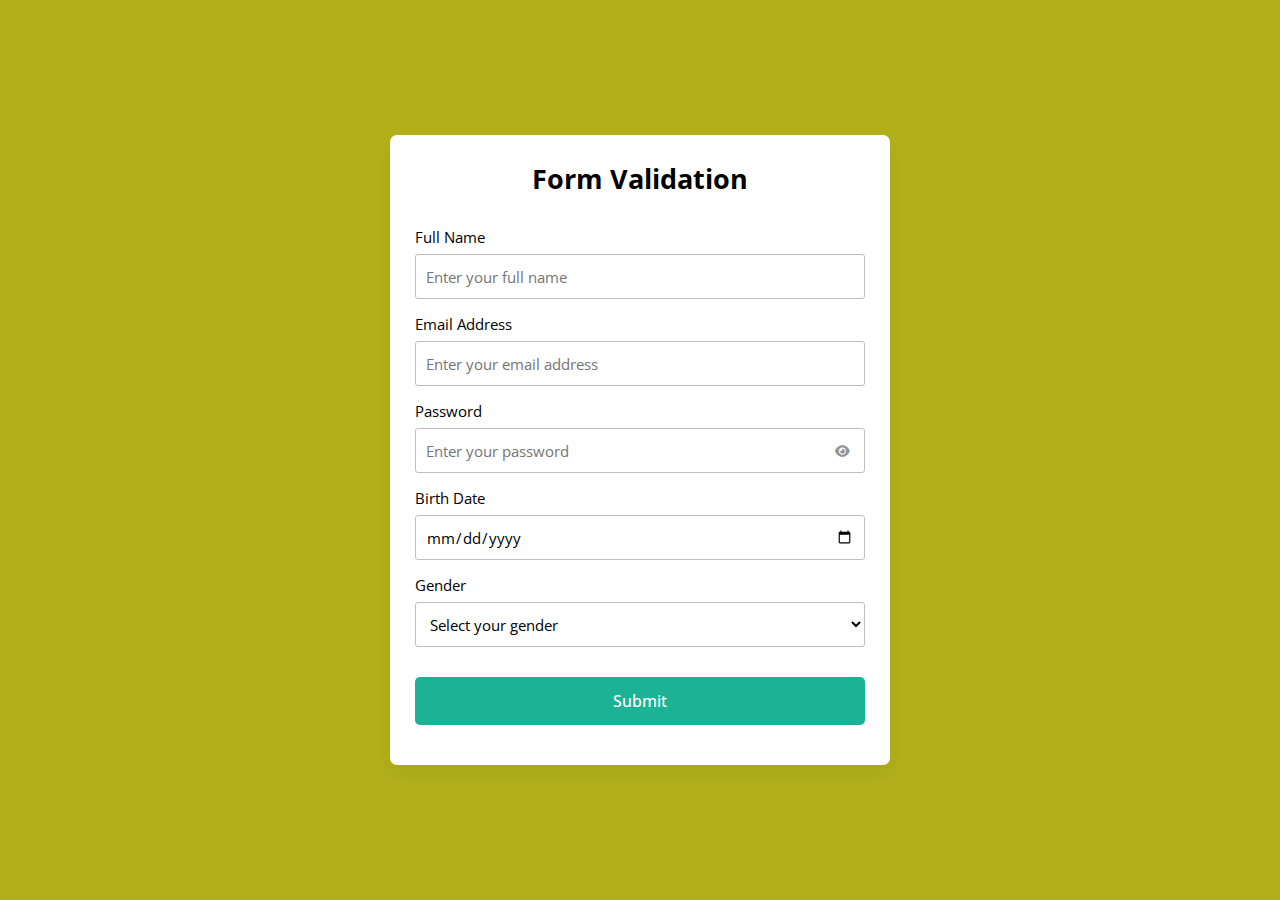
<file: implement-form-validation-html-javascript/Form Validaton in HTML/index.html>
<!DOCTYPE html>

<html lang="en">
  <head>
    <meta charset="UTF-8">
    <meta name="viewport" content="width=device-width, initial-scale=1.0">
    <title>Form Validation in HTML | VG Creations</title>
    <link rel="stylesheet" href="style.css">
    <!-- Fontawesome CDN Link For Icons -->
    <link rel="stylesheet" href="https://cdnjs.cloudflare.com/ajax/libs/font-awesome/6.2.1/css/all.min.css" />
  </head>
  <body>
    <form action="thank-you.html">
      <h2>Form Validation</h2>
      <div class="form-group fullname">
        <label for="fullname">Full Name</label>
        <input type="text" id="fullname" placeholder="Enter your full name">
      </div>
      <div class="form-group email">
        <label for="email">Email Address</label>
        <input type="text" id="email" placeholder="Enter your email address">
      </div>
      <div class="form-group password">
        <label for="password">Password</label>
        <input type="password" id="password" placeholder="Enter your password">
        <i id="pass-toggle-btn" class="fa-solid fa-eye"></i>
      </div>
      <div class="form-group date">
        <label for="date">Birth Date</label>
        <input type="date" id="date" placeholder="Select your date">
      </div>
      <div class="form-group gender">
        <label for="gender">Gender</label>
        <select id="gender">
          <option value="" selected disabled>Select your gender</option>
          <option value="Male">Male</option>
          <option value="Female">Female</option>
          <option value="Other">Other</option>
        </select>
      </div>
      <div class="form-group submit-btn">
        <input type="submit" value="Submit">
      </div>
    </form>

    <script src="script.js"></script>
  </body>
</html>
</file>
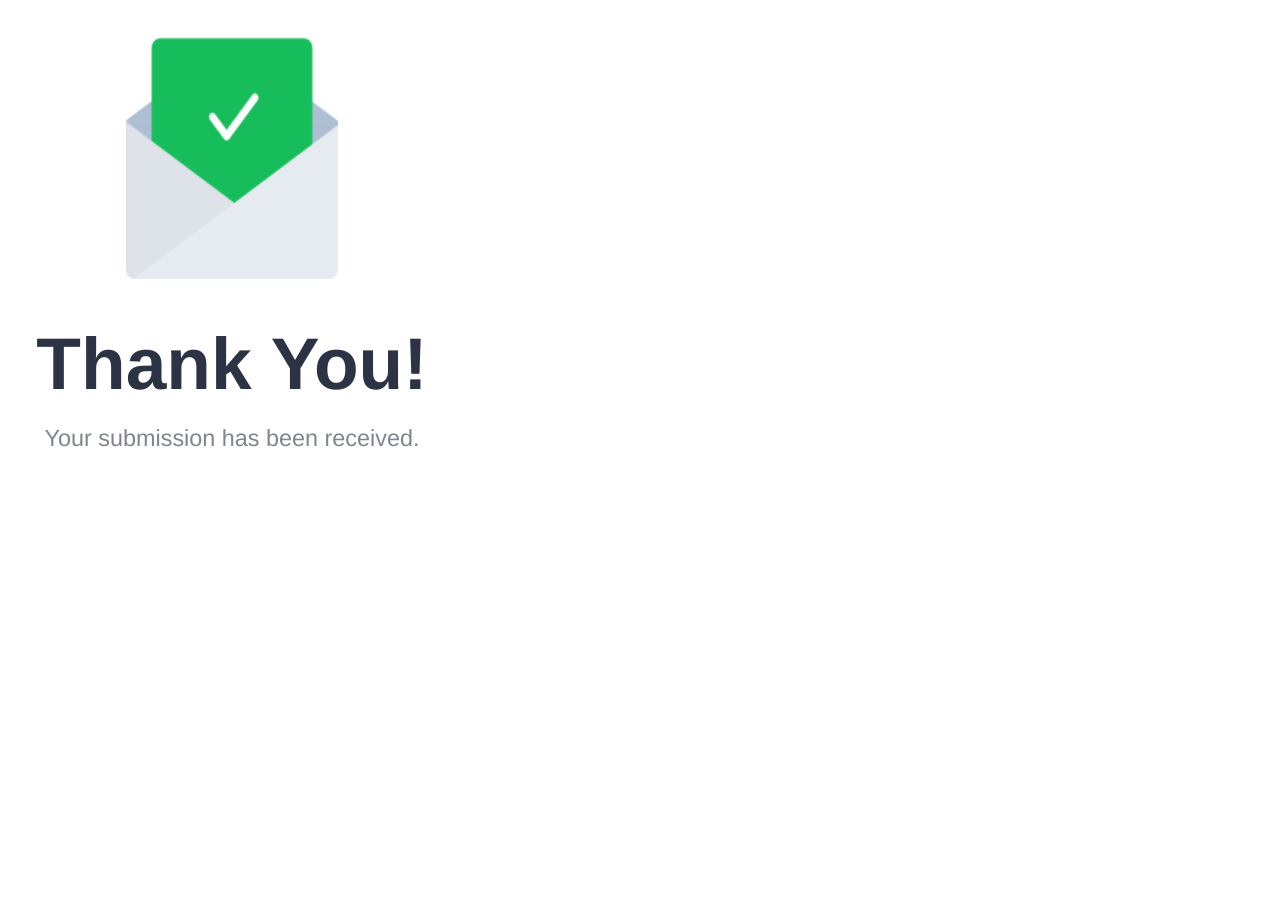
<file: implement-form-validation-html-javascript/Form Validaton in HTML/thank-you.html>
<!DOCTYPE html>
<html lang="en">
<head>
    <meta charset="UTF-8">
    <meta name="viewport" content="width=device-width, initial-scale=1.0">
    <title>Thanks page</title>
    
</head>

<body>
    <img src="img/Screenshot-2021-10-13-7.09.05-PM.png" alt="">
</body>
</html>
</file>
<file: implement-form-validation-html-javascript/Form Validaton in HTML/style.css>
@import url('https://fonts.googleapis.com/css2?family=Open+Sans:wght@400;500;600;700&display=swap');

* {
  margin: 0;
  padding: 0;
  box-sizing: border-box;
  font-family: 'Open Sans', sans-serif;
}

body {
  display: flex;
  align-items: center;
  justify-content: center;
  min-height: 100vh;
  padding: 0 10px;
  background: #b2af1b;
}

form {
  padding: 25px;
  background: #fff;
  max-width: 500px;
  width: 100%;
  border-radius: 7px;
  box-shadow: 0 10px 15px rgba(0, 0, 0, 0.05);
}

form h2 {
  font-size: 27px;
  text-align: center;
  margin: 0px 0 30px;
}

form .form-group {
  margin-bottom: 15px;
  position: relative;
}

form label {
  display: block;
  font-size: 15px;
  margin-bottom: 7px;
}

form input,
form select {
  height: 45px;
  padding: 10px;
  width: 100%;
  font-size: 15px;
  outline: none;
  background: #fff;
  border-radius: 3px;
  border: 1px solid #bfbfbf;
}

form input:focus,
form select:focus {
  border-color: #9a9a9a;
}

form input.error,
form select.error {
  border-color: #f91919;
  background: #f9f0f1;
}

form small {
  font-size: 14px;
  margin-top: 5px;
  display: block;
  color: #f91919;
}

form .password i {
  position: absolute;
  right: 0px;
  height: 45px;
  top: 28px;
  font-size: 13px;
  line-height: 45px;
  width: 45px;
  cursor: pointer;
  color: #939393;
  text-align: center;
}

.submit-btn {
  margin-top: 30px;
}

.submit-btn input {
  color: white;
  border: none;
  height: auto;
  font-size: 16px;
  padding: 13px 0;
  border-radius: 5px;
  cursor: pointer;
  font-weight: 500;
  text-align: center;
  background: #1BB295;
  transition: 0.2s ease;
}

.submit-btn input:hover {
  background: #179b81;
}
</file>
